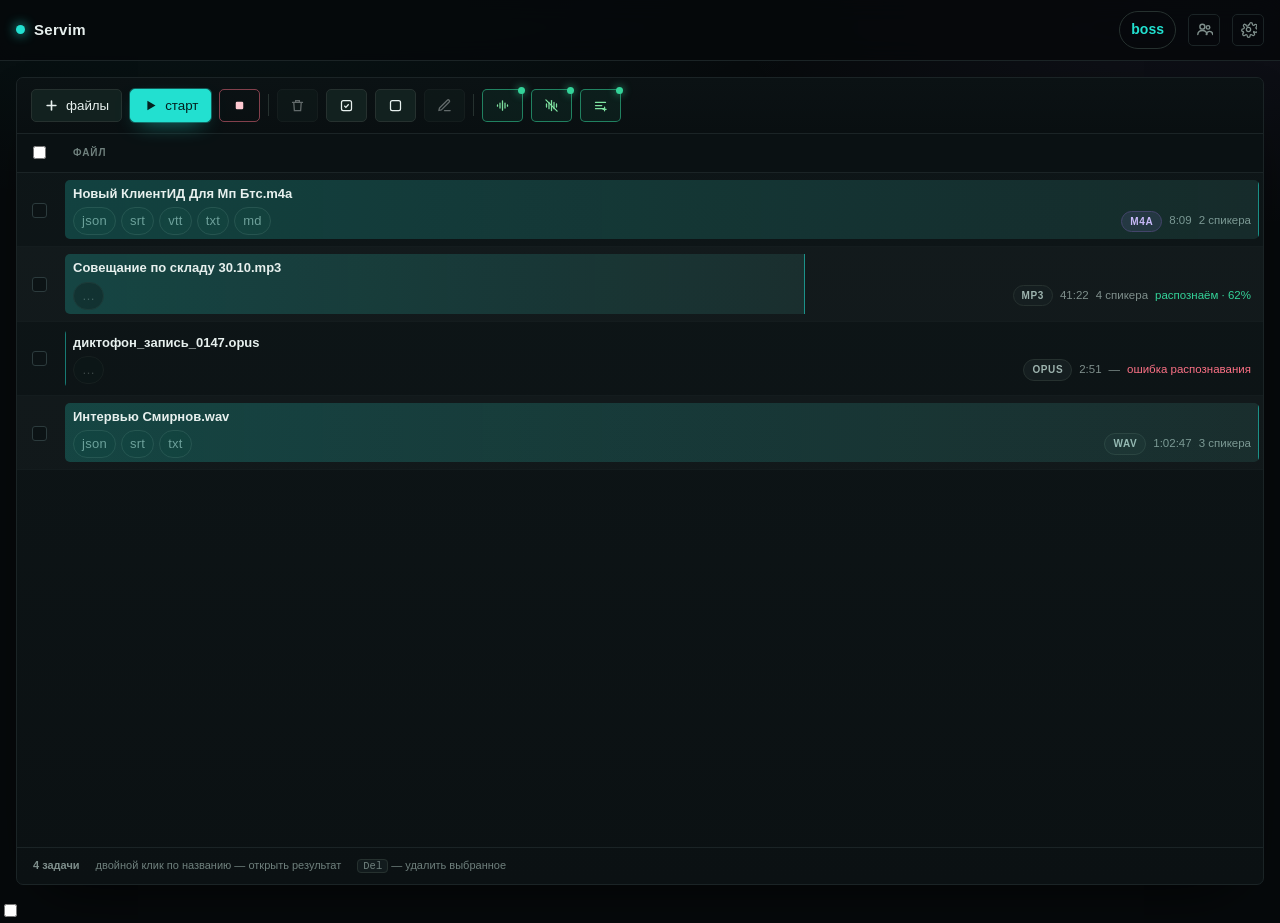
<file: mockup.html>
<!doctype html>
<html lang="ru">
<head>
<meta charset="utf-8">
<meta name="viewport" content="width=device-width,initial-scale=1,viewport-fit=cover">
<title>Servim · мокап v3</title>
<style>
/* ===== палитра Servim (без изменений) + правки иерархии ===== */
:root{
  --bg:#06090b;--panel:#0d1315;--panel3:#111a1c;
  --line:#1b2426;--line2:#26312f;
  --fg:#e7f0ee;--mut:#7f8f8c;--mut2:#6f807d;      /* mut2 поднял: контраст ~4:1 на 10px-капсе */
  --acc:#22e0d0;--acc2:#5eead4;--acc-ink:#04211f;
  --ok:#34d399;--err:#fb7185;
  --r:7px;--r2:5px;--rowh:46px}
*{box-sizing:border-box;-webkit-tap-highlight-color:transparent}
[hidden]{display:none!important}
html,body{margin:0}
body{background:
    radial-gradient(1200px 500px at 15% -10%,rgba(34,224,208,.07),transparent 60%),
    radial-gradient(900px 420px at 95% 0%,rgba(167,139,250,.06),transparent 55%),var(--bg);
  color:var(--fg);font:14px/1.55 -apple-system,BlinkMacSystemFont,"Segoe UI",Roboto,sans-serif}

header{position:sticky;top:0;z-index:30;background:rgba(6,9,11,.88);backdrop-filter:blur(12px) saturate(140%);
  border-bottom:1px solid var(--line);padding:11px 16px;display:flex;gap:12px;align-items:center}
h1{font-size:15px;margin:0;font-weight:650;letter-spacing:.3px}
.brand{display:inline-flex;align-items:center;gap:9px}
.brand i{width:9px;height:9px;border-radius:50%;background:var(--acc);box-shadow:0 0 12px var(--acc)}
.grow{flex:1 1 40px}
.who{display:inline-flex;align-items:center;gap:6px;font:600 12px/1 inherit;color:var(--fg);
  border:1px solid var(--line2);border-radius:999px;padding:7px 11px;cursor:pointer}
.who b{color:var(--acc);max-width:16vw;overflow:hidden;text-overflow:ellipsis}
.icobtn{position:relative;display:inline-flex;align-items:center;justify-content:center;width:32px;height:32px;
  background:none;border:1px solid var(--line);border-radius:var(--r2);color:var(--mut);cursor:pointer;transition:.14s}
.icobtn:hover{color:var(--fg);border-color:var(--acc)}
.icobtn svg{width:17px;height:17px}
.icobtn:focus-visible,.tbtn:focus-visible,.close:focus-visible,select:focus-visible,input:focus-visible{
  outline:2px solid var(--acc);outline-offset:2px}

.wrap{max-width:1460px;margin:0 auto;padding:16px;display:flex;flex-direction:column;min-height:calc(100vh - 60px)}
.card{background:linear-gradient(180deg,#0e1618,#0b1113);border:1px solid var(--line);border-radius:var(--r);
  overflow:hidden;box-shadow:0 24px 60px -30px rgba(0,0,0,.9);display:flex;flex-direction:column;flex:1 1 auto}

/* ======================= ПАНЕЛЬ ИНСТРУМЕНТОВ: иерархия исправлена ======================= */
.tools{display:flex;gap:8px;align-items:center;padding:11px 14px;border-bottom:1px solid var(--line);
  background:linear-gradient(180deg,#0b1214,#090f11);flex-wrap:wrap}
.tbtn{display:inline-flex;align-items:center;gap:7px;background:#12211f;color:var(--fg);border:1px solid var(--line2);
  border-radius:var(--r2);padding:8px 12px;font:650 12.5px/1 inherit;cursor:pointer;transition:.14s;white-space:nowrap;
  position:relative}
.tbtn svg{width:15px;height:15px;flex:0 0 auto}
.tbtn:hover{transform:translateY(-1px);border-color:var(--acc)}
.tbtn:disabled{opacity:.4;cursor:default;transform:none}

/* ЕДИНСТВЕННАЯ акцентная кнопка — «старт» (иконка + подпись) */
.tbtn.start{background:var(--acc);border-color:var(--acc);color:var(--acc-ink);
  box-shadow:0 0 0 1px rgba(34,224,208,.35),0 8px 22px -10px rgba(34,224,208,.75)}
.tbtn.start:hover{background:var(--acc2);border-color:var(--acc2)}
.tbtn.start:disabled{background:#12211f;color:var(--mut);border-color:var(--line2);box-shadow:none}
/* «стоп» — контурный красный, заметен только когда активен */
.tbtn.stop{background:transparent;color:#ffc9d1;border-color:rgba(251,113,133,.5)}
.tbtn.stop:hover{background:rgba(251,113,133,.12);border-color:var(--err)}
.tbtn.stop:disabled{color:var(--mut);border-color:var(--line2);background:transparent}
.tbtn.danger:hover{background:rgba(251,113,133,.14);border-color:rgba(251,113,133,.45)}

/* тумблеры параметров: on = тонированная рамка + зелёная точка, НЕ полный залив */
.tbtn.tgl[aria-pressed="true"]{background:rgba(52,211,153,.07);border-color:rgba(52,211,153,.55);color:#7ee2a0}
.tbtn.tgl[aria-pressed="true"]::after{content:"";position:absolute;top:-3px;right:-3px;width:7px;height:7px;
  border-radius:50%;background:var(--ok);box-shadow:0 0 8px rgba(52,211,153,.8)}
.tbtn.tgl[aria-pressed="false"]{color:var(--mut);opacity:.75}

.sep{width:1px;height:22px;background:var(--line2)}
.badge{position:absolute;top:-4px;right:-4px;min-width:14px;padding:0 3px;border-radius:999px;background:var(--acc);
  color:var(--acc-ink);font:700 9.5px/14px inherit;text-align:center;font-style:normal}
.badge.g{background:var(--ok);color:#052015}

/* ======================= ТАБЛИЦА: файл на всю ширину, спикеров справа ======================= */
.tw{overflow:auto;flex:1 1 auto;min-height:240px}
table{width:100%;border-collapse:collapse;table-layout:auto}   /* auto: скрытых колонок нет, файл тянет */
th{font-size:10px;font-weight:650;color:var(--mut2);text-align:left;white-space:nowrap;
  text-transform:uppercase;letter-spacing:.9px;padding:9px 12px;border-bottom:1px solid var(--line);background:#0a1113}
td{padding:11px 12px;border-bottom:1px solid #141c1e;font-size:13px;vertical-align:middle}
tbody tr{transition:background .12s}
tbody tr:nth-child(even){background:rgba(255,255,255,.019)}
tbody tr:hover{background:rgba(34,224,208,.055)}
tbody tr.sel{background:#0b1a1c;box-shadow:inset 3px 0 0 var(--acc);outline:none}
tbody tr:focus-visible{outline:2px solid var(--acc);outline-offset:-2px}
.c-st{width:44px;text-align:center}
/* поля назначения спикеров — в панели результата, обязательны */
.spk{display:inline-flex;gap:6px;flex-wrap:wrap;align-items:center}
.spk .chip{display:inline-flex;align-items:center;gap:5px;background:#101a1c;border:1px solid var(--line2);
  border-radius:99px;padding:2px 4px 2px 9px;font-size:11px}
.spk .chip b{font-weight:700;letter-spacing:.4px}
.spk input{background:#0a1113;border:1px solid transparent;border-radius:var(--r2);color:var(--fg);
  font:11.5px inherit;padding:3px 6px;width:104px;outline:none}
.spk input:focus{border-color:var(--acc)}
.spk button{background:var(--acc);color:var(--acc-ink);border:0;border-radius:var(--r2);
  font:700 10.5px inherit;letter-spacing:.4px;padding:5px 9px;cursor:pointer}
.spk button:hover{filter:brightness(1.1)}
.ck input{appearance:none;width:15px;height:15px;margin:0;border:1.5px solid #2c3b3d;border-radius:3px;
  background:#0c1315;cursor:pointer;position:relative;transition:.12s;vertical-align:middle}
.ck input:hover{border-color:var(--acc)}
.ck input:checked{background:var(--acc);border-color:var(--acc)}
.ck input:checked::after{content:"";position:absolute;left:4px;top:1px;width:4px;height:8px;border:2px solid #04100f;
  border-top:0;border-left:0;transform:rotate(40deg)}

.file{position:relative;border-radius:var(--r2);padding:4px 8px;margin:-4px -8px;overflow:hidden;cursor:pointer}
.file:hover>span{color:var(--acc2)}
.file>i{position:absolute;inset:0 auto 0 0;width:var(--p,0%);
  background:linear-gradient(90deg,rgba(34,224,208,.22),rgba(94,234,212,.10));
  border-right:1px solid rgba(34,224,208,.5);transition:width .45s linear}
.file>span{position:relative;display:block;overflow:hidden;text-overflow:ellipsis;white-space:nowrap;padding-right:26px}
.file b{font-weight:560}
.rowmeta{display:flex;align-items:center;justify-content:space-between;gap:10px;margin-top:3px;flex-wrap:wrap}
.meta{display:inline-flex;align-items:center;gap:7px;margin-left:auto;flex:0 1 auto;min-width:0}
.meta .dur{font-size:11.5px;color:var(--mut);font-variant-numeric:tabular-nums;white-space:nowrap}
.meta .spk{font-size:11.5px;color:var(--mut);white-space:nowrap}
.st-tx{font-size:11.5px;color:var(--ok);white-space:nowrap}
.st-tx.bad{color:var(--err)}
.pill{display:inline-block;font-size:10px;font-weight:700;padding:2px 8px;border-radius:99px;letter-spacing:.6px;
  text-transform:uppercase;background:#151e20;border:1px solid var(--line2);color:#9db3ae}
.pill.m4a{color:#d8b4fe;border-color:#42305e;background:rgba(167,139,250,.10)}
.st{display:inline-flex;width:23px;height:23px;align-items:center;justify-content:center;border-radius:var(--r2)}
.st svg{width:15px;height:15px}
.st.done{color:var(--acc);background:rgba(34,224,208,.14)}
.st.running{color:var(--ok);background:rgba(52,211,153,.14);animation:pulse 1.5s ease-in-out infinite}
.st.error{color:var(--err);background:rgba(251,113,133,.14)}
@keyframes pulse{50%{opacity:.4}}

/* форматы: пилюли в одну строку под именем */
.dls{display:flex;flex-wrap:wrap;gap:5px;align-items:center;justify-content:flex-start}
.dl{display:inline-flex;align-items:center;padding:3px 8px;border:1px solid var(--line2);border-radius:999px;
  background:#0e1a19;color:var(--mut);font:650 10.5px/1.5 inherit;letter-spacing:.02em;text-decoration:none;
  white-space:nowrap;transition:.14s;flex:0 0 auto}
a.dl:hover{color:var(--acc-ink);background:var(--acc);border-color:var(--acc)}
.dl.ph{opacity:.4;cursor:default}

.empty{color:var(--mut);font-size:13px;padding:56px 16px;text-align:center;cursor:default}
.empty b{color:var(--fg)}
.tw.empty-state .empty{padding-top:calc(38vh)}

/* нижняя подсказка: счётчик + 2 подсказки, без точек-разделителей */
.tip{font-size:11px;color:var(--mut2);padding:9px 16px;border-top:1px solid var(--line);display:flex;gap:16px;flex-wrap:wrap;
  flex:0 0 auto}
.tip .count{font-weight:650;color:var(--mut)}
kbd{background:#121b1d;border:1px solid var(--line2);border-radius:4px;padding:0 5px;font-size:10.5px}

/* ======================= МОДАЛКИ И ШТОРКА ======================= */
.mask{position:fixed;inset:0;background:rgba(2,9,11,.74);backdrop-filter:blur(3px);z-index:80;display:grid;
  place-items:center;padding:clamp(8px,3vw,28px)}
.res{width:min(1060px,100%);max-height:min(86vh,860px);display:flex;flex-direction:column;background:#080e10;
  border:1px solid var(--line);border-radius:var(--r);overflow:hidden;box-shadow:0 26px 70px rgba(0,0,0,.6)}
.res>h3{margin:0;padding:11px 16px 9px;font-size:12px;font-weight:640;color:#cfe0db;display:flex;gap:10px;
  align-items:center;border-bottom:1px solid var(--line)}
.close{margin-left:auto;background:transparent;border:1px solid var(--line2);color:var(--mut);border-radius:var(--r2);
  padding:3px 9px;font:11px inherit;cursor:pointer}
.close:hover{color:var(--fg);border-color:var(--acc)}
.segs{flex:1 1 auto;min-height:120px;max-height:420px;overflow-y:auto;overscroll-behavior:contain}
.seg{display:grid;grid-template-columns:92px 1fr;gap:12px;padding:9px 16px;border-bottom:1px solid #121a1c}
.seg:hover{background:#0d1618}
.meta2{font-size:11px;color:var(--mut);font-variant-numeric:tabular-nums}
.tx{font-size:13.5px;overflow-wrap:anywhere}
.rf{display:flex;align-items:center;gap:10px;flex-wrap:wrap;padding:9px 16px;border-top:1px solid var(--line);background:#0a1214}
.dlab{font-size:11px;color:var(--mut);text-transform:uppercase;letter-spacing:.06em}
select,input[type=text],input[type=password]{background:var(--panel3);color:var(--fg);border:1px solid var(--line2);
  border-radius:var(--r2);padding:7px 9px;font:12.5px/1.2 inherit;outline:none;transition:.14s}
select:focus,input:focus{border-color:var(--acc);box-shadow:0 0 0 3px rgba(34,224,208,.12)}
.go{font:inherit;font-size:12px;font-weight:640;padding:6px 14px;border-radius:var(--r2);border:1px solid var(--acc);
  background:var(--acc);color:var(--acc-ink);cursor:pointer}

.sheet{position:fixed;right:10px;top:52px;z-index:45;width:min(330px,calc(100vw - 20px));padding:14px;text-align:left;
  background:#0d1a19;border:1px solid var(--line2);border-radius:var(--r);box-shadow:0 18px 44px -18px #000}
.sheet h3{margin:2px 0 8px;font:650 10.5px/1 inherit;letter-spacing:.07em;text-transform:uppercase;color:var(--mut)}
.fld{display:flex;flex-direction:column;gap:5px;margin:0 0 9px}
.fld>span{font-size:10.5px;letter-spacing:.7px;text-transform:uppercase;color:var(--mut2)}
.fld>input,.fld>select{width:100%}
.hintx{margin:8px 0 0;font:400 11px/1.45 inherit;color:var(--mut)}
.actx{display:flex;gap:8px;margin-top:10px}
.actx .grow{flex:1 1 auto}
.actx .end{display:flex;gap:8px}

.ask{width:min(430px,100%);background:#0b1416;border:1px solid var(--line);border-radius:var(--r);padding:16px 18px;
  box-shadow:0 22px 60px rgba(0,0,0,.6)}
.ask h4{margin:0 0 6px;font-size:14px}
.ask .acts{display:flex;justify-content:flex-end;gap:8px}
.ask button{font:inherit;font-size:12.5px;font-weight:600;padding:7px 15px;border-radius:var(--r2);
  border:1px solid var(--line);background:transparent;color:var(--fg);cursor:pointer}
.ask .d{border-color:#c2554e;background:#c2554e;color:#fff}
.adm{width:min(680px,94vw);max-height:92vh;overflow:auto;background:#0b1416;border:1px solid var(--line);
  border-radius:var(--r);padding:16px}
.adm h3{display:flex;align-items:center;justify-content:space-between;margin:0 0 10px;font-size:14px;margin-top:0}
.adbar{display:flex;gap:8px;margin:0 0 10px}
.adtw{border:1px solid var(--line2);border-radius:var(--r2)}
.adt{width:100%;border-collapse:collapse;font-size:12.5px}
.adt td{padding:8px 10px;border-bottom:1px solid rgba(255,255,255,.05);vertical-align:middle}
.adt th{font:600 10.5px/1 inherit;letter-spacing:.07em;text-transform:uppercase;color:var(--mut2);padding:7px 10px;
  border-bottom:1px solid var(--line2);text-align:left}
.adt tr[data-uid]{cursor:pointer}
.role{display:inline-block;padding:3px 9px;border-radius:999px;font:600 11px/1 inherit}
.role.admin{background:rgba(34,224,208,.14);color:#5eead4}
.role.user{background:rgba(255,255,255,.07);color:var(--mut)}
.note{margin:10px 0 0;font-size:11px;color:var(--mut2)}
.jtip{position:fixed;left:0;top:0;z-index:90;max-width:72vw;pointer-events:none;background:#0b1615;color:#dff7f3;
  border:1px solid var(--line2);border-radius:5px;padding:5px 9px;font:500 11px/1.35 inherit;white-space:nowrap;
  box-shadow:0 8px 22px rgba(0,0,0,.55)}
.jtip[hidden]{display:none}

/* ======================= МОБАЙЛ ======================= */
@media (max-width:780px){
  .wrap{padding:10px}
  header{padding:10px 12px}
  .tools{overflow-x:auto;flex-wrap:nowrap;scrollbar-width:none;padding:9px 10px;gap:6px}
  .tools::-webkit-scrollbar{display:none}
  .tbtn{padding:9px 11px}
  .tbtn.tgl{font-size:0;gap:0;padding:9px 11px}
  .tbtn.tgl svg{width:19px;height:19px}
  .tbtn.start .tl{display:none}
  .actx .tbtn{font-size:12.5px;gap:6px}
  table,tbody,tr,td{display:block;width:auto}
  thead{display:none}
  tbody tr{padding:11px 12px 11px 44px;border-bottom:1px solid #141c1e;position:relative}
  td{border:0;padding:0}
  td.c-st{position:absolute;left:12px;top:12px;width:auto}
/* мобильная строка: чекбокс слева, имя+мета+пилюли блоком */
}
</style>
</head>
<body>

<header>
  <span class="brand"><i></i><h1>Servim</h1></span>
  <span class="grow"></span>
  <span class="who" data-tip="профиль и настройки"><b>boss</b></span>
  <button class="icobtn" id="users" data-tip="Пользователи" aria-label="Пользователи"><svg viewBox="0 0 24 24" fill="none" stroke="currentColor" stroke-width="2" stroke-linecap="round"><circle cx="9" cy="8" r="3.5"/><path d="M2.5 19c.5-3.5 3-5.5 6.5-5.5s6 2 6.5 5.5"/><circle cx="17" cy="9" r="2.5"/><path d="M14.5 19c.4-2.8 2.2-4.4 4.8-4.4 2.4 0 4 1.5 4.4 4.4"/></svg></button>
  <button class="icobtn" id="gear" data-tip="Настройки" aria-label="Настройки"><svg viewBox="0 0 24 24" fill="none" stroke="currentColor" stroke-width="1.8"><circle cx="12" cy="12" r="3"/><path d="M19.4 15a1.6 1.6 0 0 0 .3 1.8l.1.1a2 2 0 1 1-2.8 2.8l-.1-.1a1.6 1.6 0 0 0-2.7 1.1v.3a2 2 0 1 1-4 0v-.2a1.6 1.6 0 0 0-2.7-1.1l-.1.1a2 2 0 1 1-2.8-2.8l.1.1A1.6 1.6 0 0 0 4.6 15H4.4a2 2 0 1 1 0-4h.2a1.6 1.6 0 0 0 1.1-2.7l-.1-.1a2 2 0 1 1 2.8-2.8l.1.1A1.6 1.6 0 0 0 12 5.6a1.6 1.6 0 0 0 1.5-1.1V4.4a2 2 0 1 1 4 0v.2a1.6 1.6 0 0 0 2.7 1.1l.1-.1a2 2 0 1 1 2.8 2.8l-.1.1a1.6 1.6 0 0 0-.3 1.8 1.6 1.6 0 0 0 1.5 1h.2a2 2 0 1 1 0 4h-.2a1.6 1.6 0 0 0-1.5 1z"/></svg></button>
</header>

<div class="wrap">
  <div class="card">

    <!-- панель инструментов: старт — единственный акцент, тумблеры приглушены -->
    <div class="tools">
      <button class="tbtn" id="add" data-tip="Выбрать файлы (или перетащить на таблицу)"><svg viewBox="0 0 24 24" fill="none" stroke="currentColor" stroke-width="2.6" stroke-linecap="round"><path d="M12 5v14M5 12h14"/></svg><span class="tl">файлы</span></button>
      <button class="tbtn start" id="start" data-tip="Запустить обработку очереди"><svg viewBox="0 0 24 24" fill="currentColor"><path d="M7 4.5v15l13-7.5z"/></svg><span class="tl">старт</span></button>
      <button class="tbtn stop" id="stop" disabled data-tip="Остановить очередь"><svg viewBox="0 0 24 24" fill="currentColor"><rect x="6" y="6" width="12" height="12" rx="2"/></svg></button>
      <span class="sep"></span>
      <button class="tbtn danger" id="del" disabled data-tip="Удалить отмеченные"><svg viewBox="0 0 24 24" fill="none" stroke="currentColor" stroke-width="2" stroke-linecap="round"><path d="M4 7h16M9 7V4h6v3M6 7l1 13h10l1-13"/></svg><i class="badge" id="ndel"></i></button>
      <button class="tbtn" id="selall" data-tip="Отметить все"><svg viewBox="0 0 24 24" fill="none" stroke="currentColor" stroke-width="2"><rect x="4" y="4" width="16" height="16" rx="3"/><path d="M8.5 12.5l2.5 2.5 4.5-5"/></svg></button>
      <button class="tbtn" id="selnone" data-tip="Снять отметки"><svg viewBox="0 0 24 24" fill="none" stroke="currentColor" stroke-width="2"><rect x="4" y="4" width="16" height="16" rx="3"/></svg></button>
      <button class="tbtn" id="edit" disabled data-tip="Открыть результат выбранной задачи"><svg viewBox="0 0 24 24" fill="none" stroke="currentColor" stroke-width="2" stroke-linecap="round" stroke-linejoin="round"><path d="M12 20h9"/><path d="M16.5 3.5a2.1 2.1 0 0 1 3 3L7 19l-4 1 1-4z"/></svg></button>
      <span class="sep"></span>
      <button class="tbtn tgl" data-flag="diarize" aria-pressed="true" data-tip="Диаризация — кто что сказал"><svg viewBox="0 0 24 24" fill="none" stroke="currentColor" stroke-width="2" stroke-linecap="round"><path d="M4 11v2M8 8v8M12 4.5v15M16 8v8M20 11v2"/></svg></button>
      <button class="tbtn tgl" data-flag="vad" aria-pressed="true" data-tip="VAD — вырезать тишину"><svg viewBox="0 0 24 24" fill="none" stroke="currentColor" stroke-width="2" stroke-linecap="round"><path d="M12 4v16"/><path d="M8 7v10M4 9.5v5M16 7v10M20 9.5v5"/><path d="M3 3l18 18"/></svg></button>
      <button class="tbtn tgl" data-flag="word_ts" aria-pressed="true" data-tip="Таймкод на каждое слово"><svg viewBox="0 0 24 24" fill="none" stroke="currentColor" stroke-width="2" stroke-linecap="round"><path d="M4 7h16M4 12h10M4 17h13"/><path d="M18.5 14.5v6M16 18h5"/></svg></button>
    </div>

    <!-- таблица: чекбокс + ФАЙЛ (вся ширина) + Спикеров (справа) -->
    <div class="tw" id="tw">
      <table>
        <thead><tr>
          <th class="c-st"><input type="checkbox" id="all" aria-label="выделить все"></th>
          <th>Файл</th>
        </tr></thead>
        <tbody id="tb"></tbody>
      </table>
    </div>

    <!-- нижняя подсказка: счётчик без точки-разделителя, без дублей перетаскивания -->
    <div class="tip">
      <b class="count" id="cnt"></b>
      <span>двойной клик по названию — открыть результат</span>
      <span><kbd>Del</kbd> — удалить выбранное</span>
    </div>
  </div>
</div>

<!-- результат -->
<div class="mask" id="mask" hidden>
  <div class="res" role="dialog" aria-modal="true">
    <h3><span id="rt">Результат · Новый КлиентИД Для Мп Бтс.m4a</span>
      <button class="close" id="rclose">закрыть</button></h3>
    <div class="segs">
      <div class="seg"><div class="meta2">00:00:04<br>→ 00:01:10</div><div class="tx">…образцы сегментов, второй спикер…</div></div>
      <div class="seg"><div class="meta2">00:01:10<br>→ 00:02:41</div><div class="tx">…и ещё сегмент с таймкодами на слова…</div></div>
    </div>
    <div class="rf">
      <span class="spk">
        <span class="chip"><b style="color:#5eead4">Спикер 0</b><input value="Директор" aria-label="имя спикера Спикер 0"></span>
        <span class="chip"><b style="color:#a78bfa">Спикер 1</b><input value="Бухгалтер" aria-label="имя спикера Спикер 1"></span>
        <button class="spksave">сохранить имена</button>
      </span>
      <span class="grow"></span>
      <span class="dlab" for="fmt">скачать</span>
      <select id="fmt"><option>txt</option><option>srt</option><option>vtt</option><option>json</option></select>
      <button class="go">скачать</button>
    </div>
  </div>
</div>

<!-- настройки -->
<div class="sheet" id="cfg" hidden>
  <h3>Распознавание</h3>
  <label class="fld"><span>Модель</span><select><option>large-v3</option><option>large-v3-turbo</option></select></label>
  <label class="fld"><span>Язык аудио</span><select><option>определить самому</option><option>русский</option></select></label>
  <label class="fld"><span>Спикеров не больше</span><select><option>сколько надо</option><option>1</option><option>2</option></select></label>
  <p class="hintx">Применяется к новым загружаемым файлам.</p>
  <h3>Профиль</h3>
  <p class="hintx">Вы вошли как <b>boss</b> · админ</p>
  <label class="fld"><span>Мой API-ключ</span><input type="text" readonly value="sv-c5eb6bcd…"></label>
  <div class="actx">
    <button class="tbtn" id="p_out" data-tip="Завершить сессию">выйти</button>
    <span class="grow"></span>
    <span class="end"><button class="tbtn start" id="c_ok">Готово</button></span>
  </div>
  <p class="hintx" style="opacity:.75">UI 2.3.0 · сервер v1.2.0</p>
</div>

<!-- админка: без раздела «Система» -->
<div class="mask" id="adminmask" hidden>
  <div class="adm" role="dialog" aria-modal="true">
    <h3>Пользователи <button class="close" id="adclose">закрыть</button></h3>
    <div class="adbar">
      <button class="tbtn start" data-tip="Добавить пользователя"><svg viewBox="0 0 24 24" fill="none" stroke="currentColor" stroke-width="2.6" stroke-linecap="round"><path d="M12 5v14M5 12h14"/></svg></button>
      <button class="tbtn" disabled data-tip="Показать API-ключ"><svg viewBox="0 0 24 24" fill="none" stroke="currentColor" stroke-width="2"><circle cx="8" cy="16" r="3.5"/><path d="M10.6 13.4L20 4M17.5 6.5L20 9M14.5 9l2 2"/></svg></button>
      <button class="tbtn" disabled data-tip="Задать новый пароль"><svg viewBox="0 0 24 24" fill="none" stroke="currentColor" stroke-width="2"><rect x="5" y="11" width="14" height="9" rx="2"/><path d="M8 11V8a4 4 0 0 1 8 0v3"/></svg></button>
      <button class="tbtn danger" disabled data-tip="Удалить пользователя"><svg viewBox="0 0 24 24" fill="none" stroke="currentColor" stroke-width="2" stroke-linecap="round"><path d="M4 7h16M9 7V4h6v3M6 7l1 13h10l1-13"/></svg></button>
    </div>
    <div class="adtw"><table class="adt">
      <thead><tr><th>Имя</th><th>Роль</th><th>Создан</th></tr></thead>
      <tbody>
        <tr><td>boss <span class="note" style="display:inline">(это ты)</span></td><td><span class="role admin">админ</span></td><td>30.10.2026</td></tr>
        <tr><td>slava</td><td><span class="role user">пользователь</span></td><td>30.10.2026</td></tr>
        <tr><td>mary</td><td><span class="role user">пользователь</span></td><td>30.10.2026</td></tr>
      </tbody>
    </table></div>
    <p class="note">Подсказка на экране входа = адрес этой страницы; отдельное поле адреса не нужно.</p>
  </div>
</div>

<div class="jtip" hidden></div>

<script>
/* ---------- фейковые задачи ---------- */
const JOBS=[
  {st:'done',   name:'Новый КлиентИД Для Мп Бтс.m4a', dur:'8:09', type:'M4A', spk:2, fmts:['json','srt','vtt','txt','md'], p:100},
  {st:'running',name:'Совещание по складу 30.10.mp3', dur:'41:22', type:'MP3', spk:4, fmts:[], p:62},
  {st:'error',  name:'диктофон_запись_0147.opus',     dur:'2:51', type:'OPUS', spk:0, fmts:[], p:0},
  {st:'done',   name:'Интервью Смирнов.wav',          dur:'1:02:47', type:'WAV', spk:3, fmts:['json','srt','txt'], p:100},
];
const ICO={
  done:'<svg viewBox="0 0 24 24" fill="none" stroke="currentColor" stroke-width="2.4" stroke-linecap="round"><path d="M4.5 12.5l5 5 10-11"/></svg>',
  running:'<svg viewBox="0 0 24 24" fill="none" stroke="currentColor" stroke-width="2.2"><path d="M6 17V7M12 17v-10M18 17v-4"/></svg>',
  error:'<svg viewBox="0 0 24 24" fill="none" stroke="currentColor" stroke-width="2.2" stroke-linecap="round"><path d="M12 8v6M12 17.2v.2"/></svg>'};
const plural=(n,a,b,c)=>{const m=n%100,d=n%10;if(m>=11&&m<=19)return c;if(d===1&&m!==11)return a;if(d>=2&&d<=4&&!(m>=12&&m<=14))return b;return c};
let picked=new Set();

function render(){
  const tb=document.getElementById('tb');
  const mode=document.getElementById('emptytoggle')?.checked;
  if(mode){tb.innerHTML='<tr><td colspan="2" class="empty">пусто — нажми <b>«файлы»</b> или перетащи их на таблицу</td></tr>';
    document.getElementById('tw').classList.add('empty-state');}
  else{document.getElementById('tw').classList.remove('empty-state');
    tb.innerHTML=JOBS.map((j,i)=>`
    <tr class="${picked.has(i)?'sel':''}" tabindex="0">
      <td class="c-st"><label class="ck"><input type="checkbox" data-i="${i}" ${picked.has(i)?'checked':''}></label></td>
      <td><div class="file" style="--p:${j.p}%"><i style="width:${j.p}%"></i><span><b>${j.name}</b></span>
        <div class="rowmeta">
          <div class="dls">${j.fmts.length?j.fmts.map(f=>`<a class="dl" href="#">${f}</a>`).join(''):`<span class="dl ph" title="форматы появятся после распознавания">…</span>`}</div>
          <div class="meta"><span class="pill ${j.type.toLowerCase()}">${j.type}</span><span class="dur">${j.dur}</span><span class="spk">${j.spk?j.spk+' '+plural(j.spk,'спикер','спикера','спикеров'):'—'}</span>${j.st==='running'?'<span class="st-tx">распознаём · 62%</span>':j.st==='error'?'<span class="st-tx bad">ошибка распознавания</span>':''}</div></div></div></td></tr>`).join('');}
  const st=JOBS[0].st; // счётчик: все задачи, без точки-разделителя
  const n=mode?0:JOBS.length;
  document.getElementById('cnt').textContent=`${n} ${plural(n,'задача','задачи','задач')}`;
  const any=!!picked.size&&!mode;
  document.getElementById('del').disabled=!any;
  document.getElementById('ndel').textContent=any?picked.size:'';
  document.getElementById('edit').disabled=!any;
  document.getElementById('start').disabled=mode;
  document.getElementById('stop').disabled=mode||!JOBS.some(j=>j.st==='running');
}
render();

/* ---------- интерактив ---------- */
document.getElementById('tb').addEventListener('click',e=>{
  const cb=e.target.closest('.ck input');
  if(cb){cb.checked?picked.add(+cb.dataset.i):picked.delete(+cb.dataset.i);render();return}
  if(e.target.closest('.file')) openRes();
});
document.getElementById('selall').onclick=()=>{picked=new Set(JOBS.map((_,i)=>i));render()};
document.getElementById('selnone').onclick=()=>{picked=new Set();render()};
const EMPTY=document.createElement('label');
EMPTY.innerHTML='<input type="checkbox" id="emptytoggle"> пустой список (для сравнения)';
EMPTY.style.cssText='position:fixed;left:16px;bottom:-40px;opacity:0';
document.body.appendChild(EMPTY.firstChild);document.getElementById('emptytoggle')?.addEventListener('change',render);
document.getElementById('emptytoggle')?.addEventListener('change',render);
document.getElementById('emptytoggle')?.parentElement?.addEventListener?.('change',render);
document.getElementById('emptytoggle').addEventListener('change',render);

function openRes(){document.getElementById('mask').hidden=false}
document.getElementById('rclose').onclick=()=>document.getElementById('mask').hidden=true;
document.getElementById('gear').onclick=()=>{document.getElementById('cfg').hidden=!document.getElementById('cfg').hidden};
document.getElementById('c_ok').onclick=()=>document.getElementById('cfg').hidden=true;
document.getElementById('users').onclick=()=>document.getElementById('adminmask').hidden=false;
document.getElementById('adclose').onclick=()=>document.getElementById('adminmask').hidden=true;
document.addEventListener('keydown',e=>{if(e.key==='Escape')for(const id of['mask','cfg','adminmask'])
  document.getElementById(id).hidden=true});

/* ---------- тумблеры ---------- */
document.querySelectorAll('.tbtn.tgl').forEach(b=>b.onclick=()=>b.setAttribute('aria-pressed',b.getAttribute('aria-pressed')==='true'?'false':'true'));

/* ---------- тултипы: удержание секунды ---------- */
const TIP=document.querySelector('.jtip');let tt=null;
document.addEventListener('pointerdown',e=>{
  const t=e.target.closest('[data-tip]');if(!t)return;
  tt=setTimeout(()=>{TIP.textContent=t.dataset.tip;TIP.hidden=false;
    const r=t.getBoundingClientRect();
    TIP.style.left=Math.min(r.left,r.width<300?0:innerWidth-TIP.offsetWidth-10)+'px';
    TIP.style.top=(r.bottom+6>TIP.offsetHeight+6?r.top-TIP.offsetHeight-6:r.bottom+6)+'px';
  },1000);
});
document.addEventListener('pointerup',()=>{clearTimeout(tt);TIP.hidden=true});
document.addEventListener('pointercancel',()=>{clearTimeout(tt);TIP.hidden=true});
</script>
</body>
</html>
</file>
